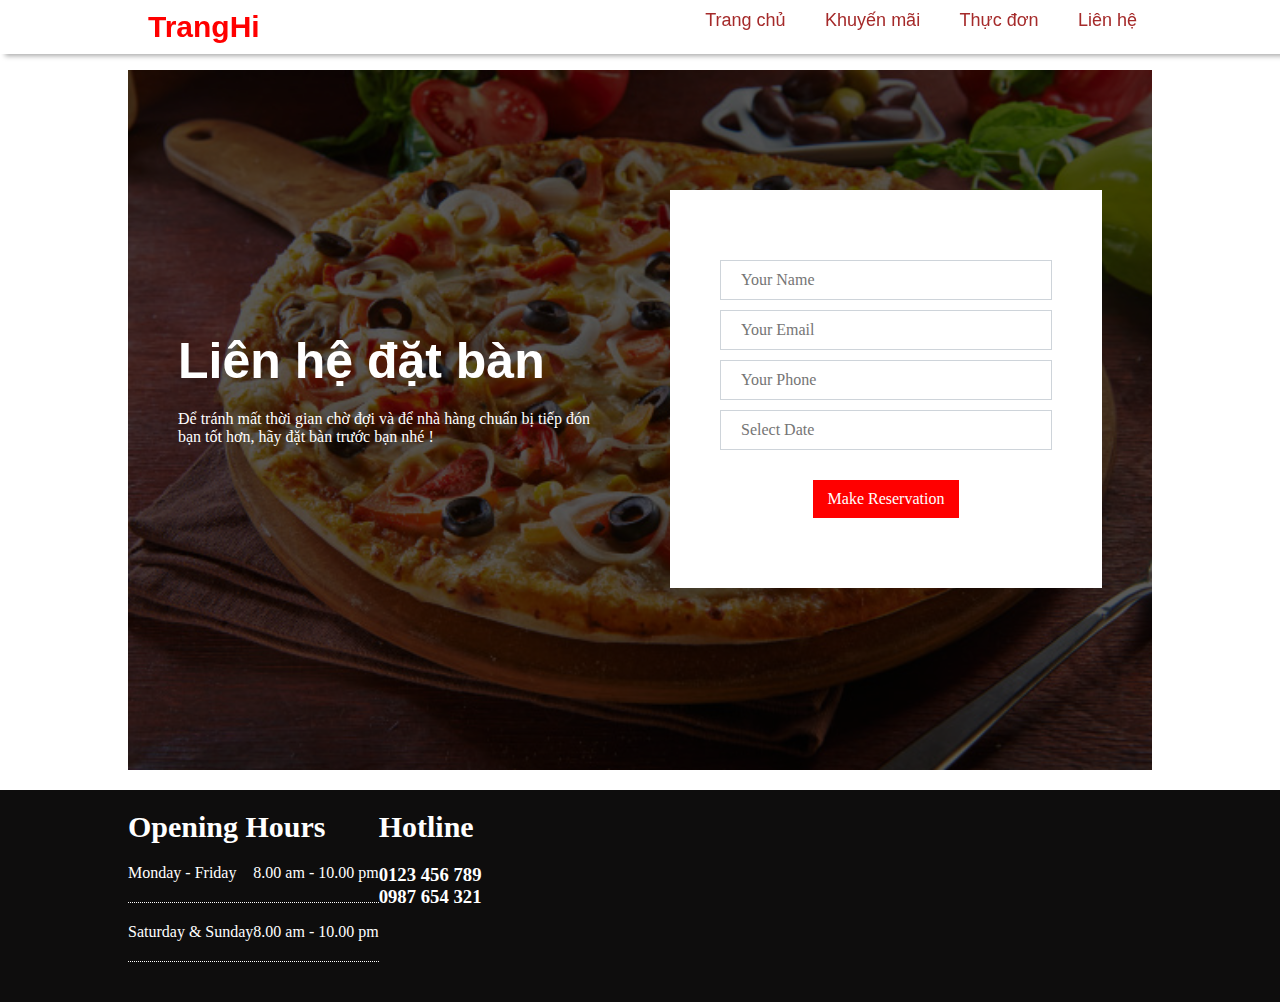
<file: contact.html>
<!DOCTYPE html>
<html lang = "en">
<head>
    <meta charset="UTF-8">
    <meta name = "viewport" content="width = device-width , initial-scale 1.0">
    <title>contact</title>

    <link rel="stylesheet" href="contact.css">
</head>

<header>
    <a href="" class="logo">TrangHi</a>

    <nav class="navbar">
        <a href="home.html">Trang chủ</a>
        <a href="sale.html">Khuyến mãi</a>
        <a href="menu.html">Thực đơn</a>
        <a href="contact.html">Liên hệ</a>
    </nav>
</header>

<section class="contact">

    <div class="form">
        <div class="img-back"></div>
        <div class="content">
            <div class="left">
                <h3>Liên hệ đặt bàn </h3>
                <p >Để tránh mất thời gian chờ đợi và để nhà hàng chuẩn bị tiếp đón bạn tốt hơn, hãy đặt bàn trước bạn nhé !</p>
            </div>
            <div class="right">
                <form action="" >
                    <input type="text" class="reserve" name = "name" placeholder="Your Name" onfocus="this.placeholder = ''" onblur="this.placeholder = 'Your Name'">

                    <input type="email" class="reserve" name = "email" placeholder="Your Email" onfocus="this.placeholder = ''" onblur="this.placeholder = 'Your Email'">

                    <input type="text" class="reserve" name = "phone" placeholder="Your Phone" onfocus="this.placeholder = ''" onblur="this.placeholder = 'Your Phone'">

                    <input type="text" class="reserve" name = "date" placeholder="Select Date" onfocus="this.placeholder = ''" onblur="this.placeholder = 'Select Date'">

                    <button class="btn">Make Reservation</button>

                </form>
            </div>
        </div>
    </div>


</section>

<section class="footer">

    <div class="share">
        <div class="left">
            <h3>Opening Hours</h3>
            <ul>
                <li>
                    <span>Monday - Friday</span>
                    <span>8.00 am - 10.00 pm</span>
                </li>
                <li>
                    <span>Saturday & Sunday</span>
                    <span>8.00 am - 10.00 pm</span>
                </li>
            </ul>
        </div>

        <div class="right">
            
            <h3>Hotline </h3>
            <h3>0123 456 789</h3>
            <h3>0987 654 321</h3>
           
        </div>
        
    </div>

</section>
</file>
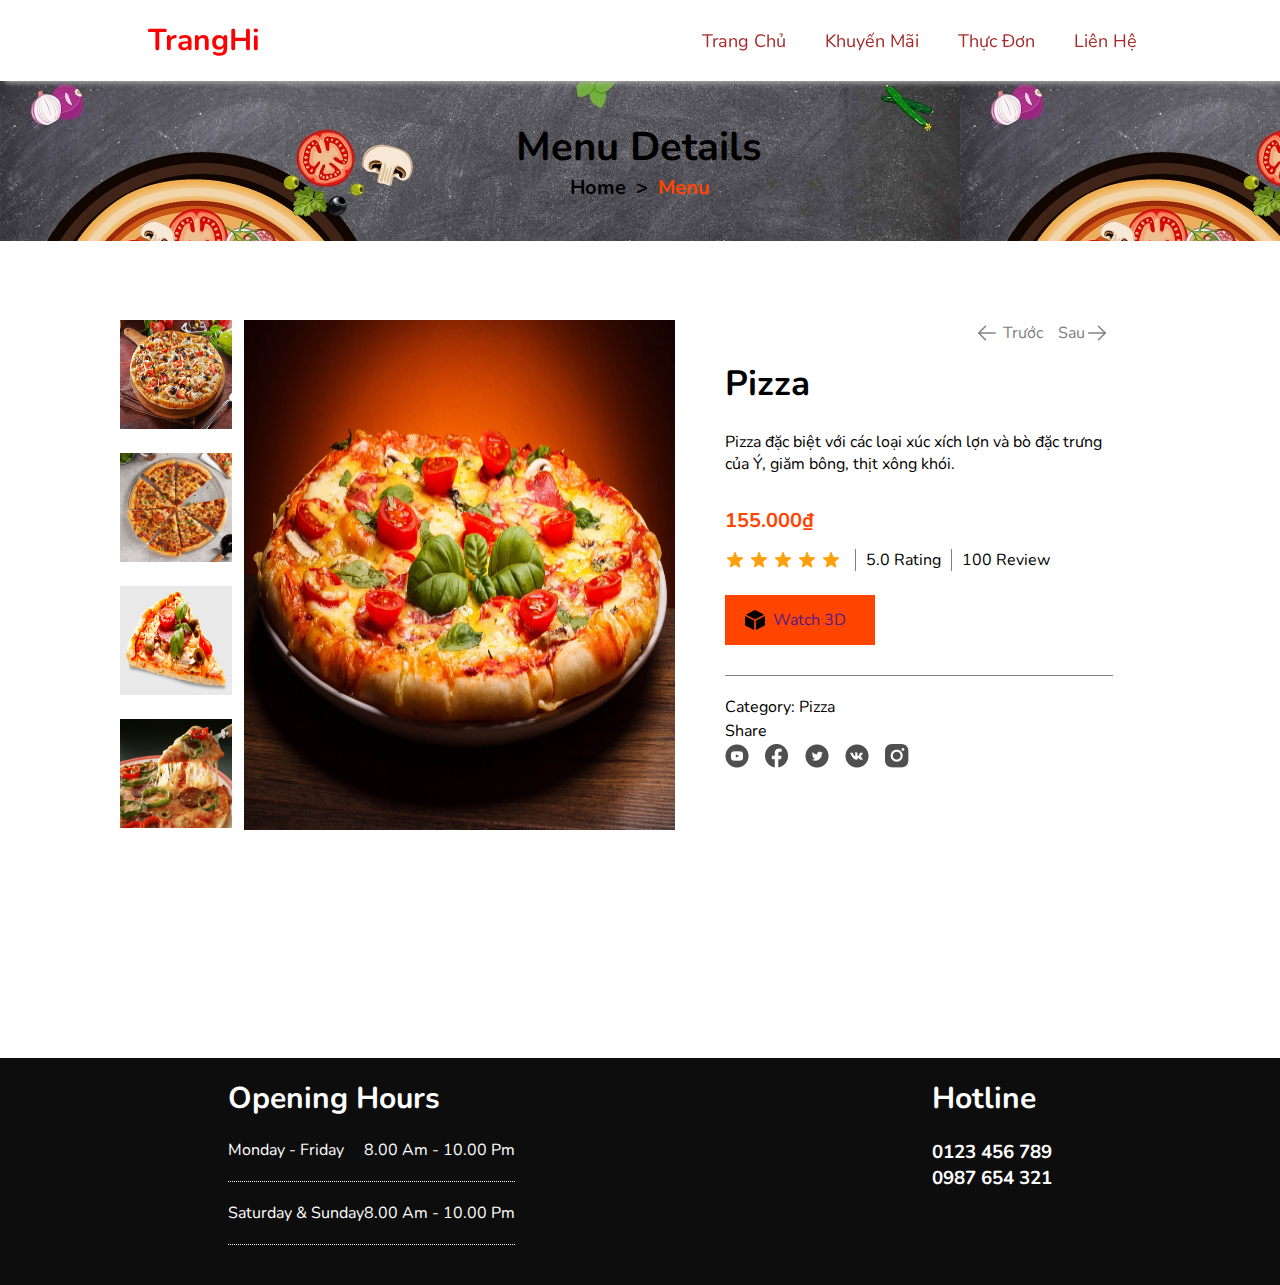
<file: detail.html>
<!DOCTYPE html>
<html lang="en">
<head>
    <meta charset="UTF-8">
    <meta name="viewport" content="width=device-width, initial-scale=1.0">
    <title>Pizza</title>

    <link rel="stylesheet" href="https://cdnjs.cloudflare.com/ajax/libs/font-awesome/6.2.0/css/all.min.css">

    <link rel="stylesheet" href="detail.css">

</head>
<body>
<header>

    <a href="" class="logo">TrangHi</a>

    <nav class="navbar">
        <a href="home.html">Trang chủ</a>
        <a href="sale.html">Khuyến mãi</a>
        <a href="menu.html">Thực đơn</a>
        <a href="contact.html">Liên hệ</a>
    </nav>

</header>
<section class="menu-details">
    <div class="our-details bg">
        <h1>menu details</h1>
        <div class="group-ps">
            <div class="place">home</div>
            <div class="caven">></div>
            <div class="shop">menu</div>
        </div>
    </div>
    <div class="pizza-detail">
        <div class="image-contant">
            <div class="flex-col-1">
                <img class="pizza-side" src="images/pizza-1.jpg" />
                <img class="pizza-side" src="images/pizza-2.jpg" />
                <img class="pizza-side" src="images/pizza-3.jpg" />
                <img class="pizza-side" src="images/pizza-4.jpg" />
            </div>
            <img class="pizza-m" src="images/pizza-m.jpg" />
        </div>
        <div class="flex-col-2">
            <div class="group-container">
                <div class="chi-dan">
                    <img class="arrow-r" src="images/arrow-r.svg"/>
                    <a href="" class="prev">Trước</a>
                    <a href="" class="next">Sau</a>
                    <img class="arrow-l" src="images/arrow-l.svg"/>
                </div>
            </div>
            <div class="pizza-heading">Pizza</div>
            <p class="mota-pizza">Pizza đặc biệt với các loại xúc xích lợn và bò đặc trưng của Ý, giăm bông, thịt xông khói. </p>
            <div class="gia-pizza">155.000₫</div>
            <div class="rating">
                <div class="stars">
                    <img class="star" src="images/star.svg" />
                    <img class="star" src="images/star.svg" />
                    <img class="star" src="images/star.svg" />
                    <img class="star" src="images/star.svg" />
                    <img class="star" src="images/star.svg" />
                </div>
                <div class="rataing">
                    <div class="rating-score">5.0 rating</div>
                    <div class="review-count">100 review</div>
                </div>
            </div>
            <div class="overlap-group-container">
                <a href="" class="overlap-group">
                    <img class="video" src="images/3d.jpg"/>
                    <div class="watch3d">Watch 3D</div>
                </a>
            </div>
            <div class="category">category: pizza</div>
            <div>
                <div class="share-t">share</div>
                <img class="social-content" src="images/social-content.png"/>
            </div>
        </div>
    </div>
</section>


<section class="footer">
    <div class="share">
        <div class="left">
            <h3>Opening Hours</h3>
            <ul>
                <li>
                    <span>Monday - Friday</span>
                    <span>8.00 am - 10.00 pm</span>
                </li>
                <li>
                    <span>Saturday & Sunday</span>
                    <span>8.00 am - 10.00 pm</span>
                </li>
            </ul>
        </div>
        <div class="right">
            
            <h3>Hotline </h3>
            <h3>0123 456 789</h3>
            <h3>0987 654 321</h3>           
        </div>        
    </div>
</section>



<!-- custom js file link  -->
<script src="script.js" type =  "text/javascript"></script>


</body>
</html>
</file>
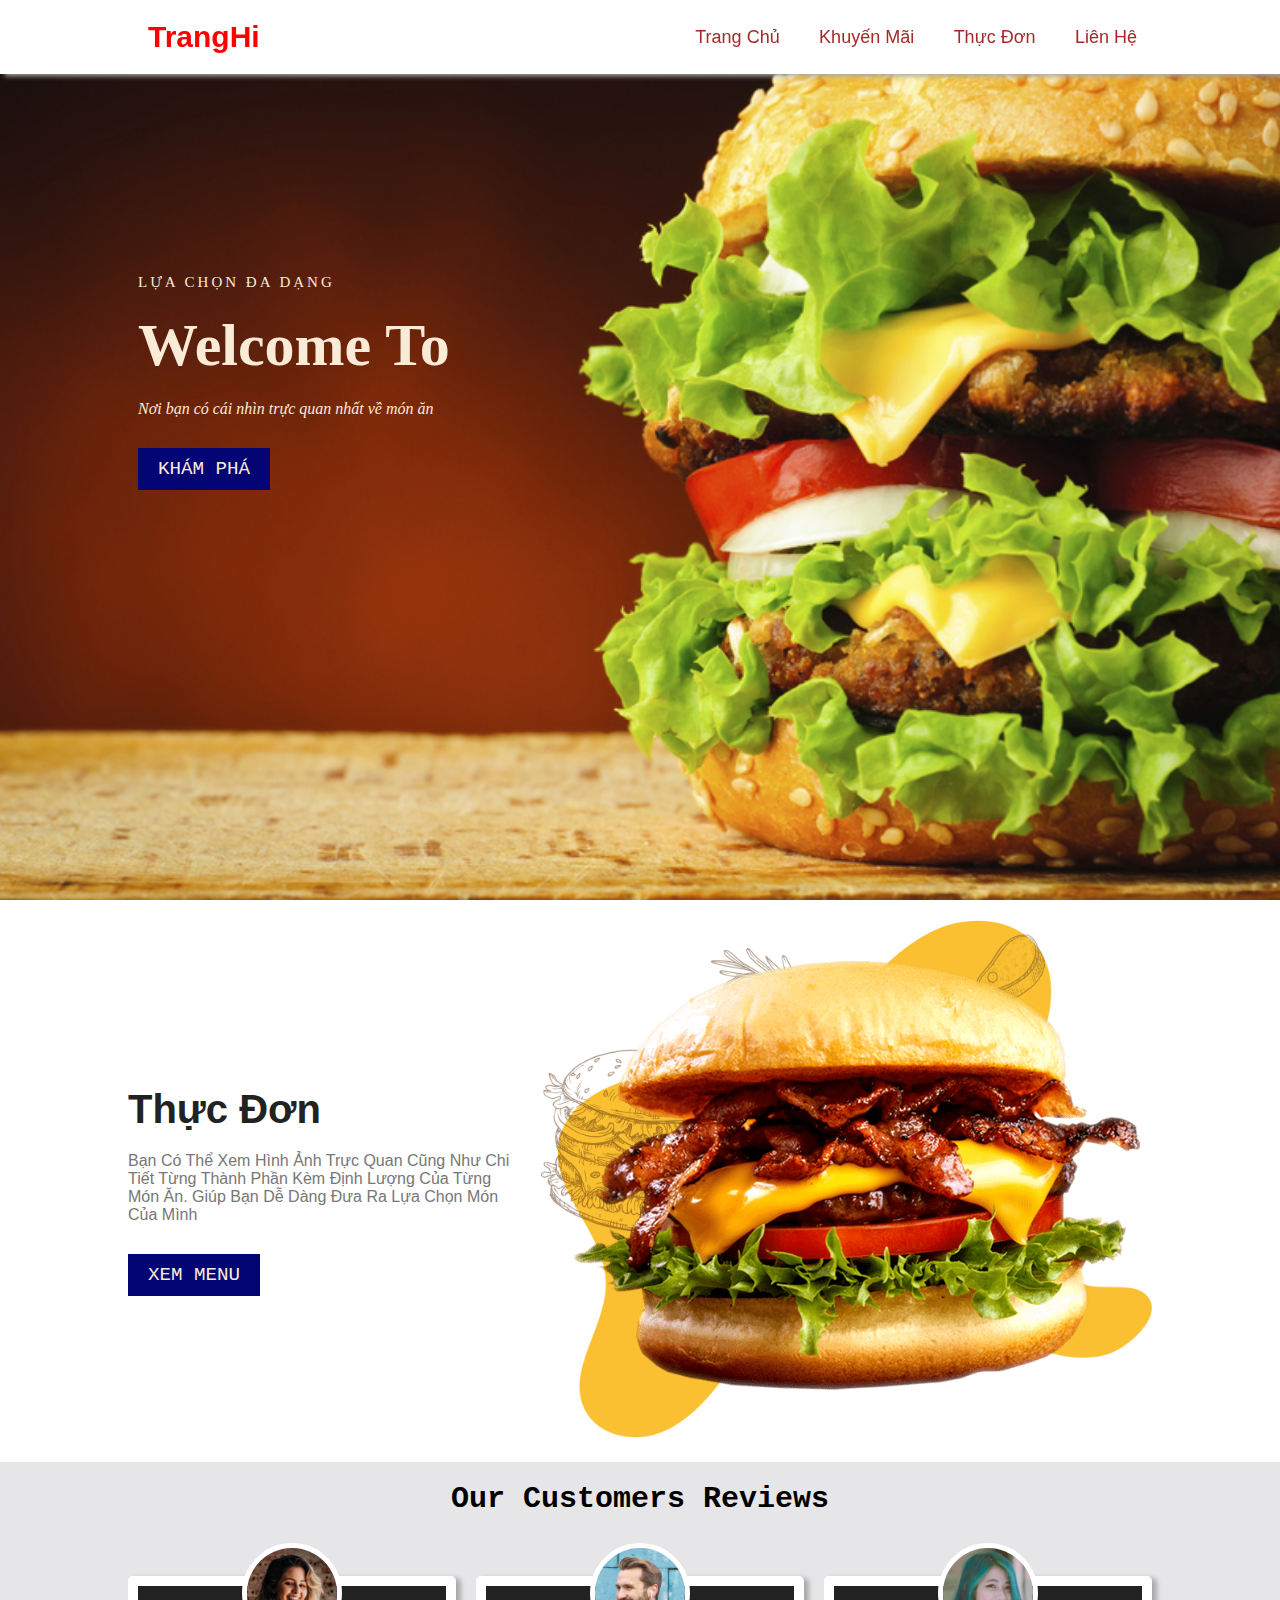
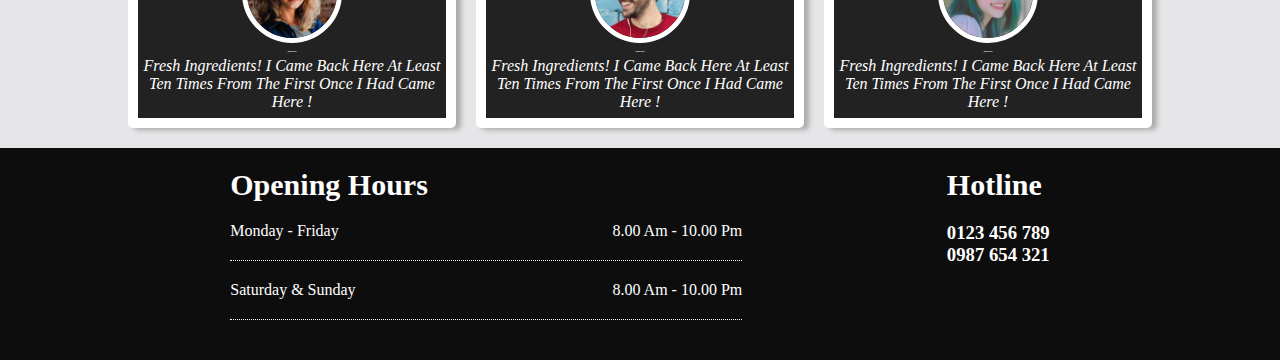
<file: home.html>
<!DOCTYPE html>
<html lang="en">
<head>
    <meta charset="UTF-8">
    <meta name="viewport" content="width=device-width, initial-scale=1.0">
    <title>home</title>

    <link rel="stylesheet" href="home.css">

</head>

<header>

    <a href="" class="logo">TrangHi</a>

    <nav class="navbar">
        <a href="#home">Trang chủ</a>
        <a href="#promotion">Khuyến mãi</a>
        <a href="#menu">Thực đơn</a>
        <a href="#contact">Liên hệ</a>
    </nav>

</header>

<section class="home">
    <div class="banner">
        <h5>Lựa chọn đa dạng </h5>
        <h1>Welcome to </h1>
        <p>Nơi bạn có cái nhìn trực quan nhất về món ăn</p>
        <a href="sale.html" class="btn">Khám phá</a>
    </div>
</section>

<section class="home-menu">
    <div class="container">
        <div class="left">
            <h1>Thực đơn</h1>
            <p>Bạn có thể xem hình ảnh trực quan cũng như chi tiết từng thành phần kèm định lượng của từng món ăn. Giúp bạn dễ dàng đưa ra lựa chọn món của mình</p>
            <a href="#" class="btn">Xem menu</a>
        </div>
        <div class="right">
            <img src="images/home-img.png" alt="" class="food">
        </div>
    </div>
</section>

<section class="home-review">
    <h1 class="heading">Our customers reviews</h1>

    <div class="container">
        <div class="box">
            <img src="images/pic1.png" alt="">
            <h3>john deo</h3>
            <p>Fresh ingredients! I came back here at least ten times from the first once I had came here !</p>
        </div>
        <div class="box">
            <img src="images/pic2.png" alt="">
            <h3>john deo</h3>
            <p>Fresh ingredients! I came back here at least ten times from the first once I had came here !</p>
        </div>
        <div class="box">
            <img src="images/pic3.png" alt="">
            <h3>john deo</h3>
            <p>Fresh ingredients! I came back here at least ten times from the first once I had came here !</p>
        </div>
    </div>
    
</section>


<section class="footer">

    <div class="share">
        <div class="left">
            <h3>Opening Hours</h3>
            <ul>
                <li>
                    <span>Monday - Friday</span>
                    <span>8.00 am - 10.00 pm</span>
                </li>
                <li>
                    <span>Saturday & Sunday</span>
                    <span>8.00 am - 10.00 pm</span>
                </li>
            </ul>
        </div>

        <div class="right">
            
            <h3>Hotline </h3>
            <h3>0123 456 789</h3>
            <h3>0987 654 321</h3>
           
        </div>
        
    </div>

</section>
</file>
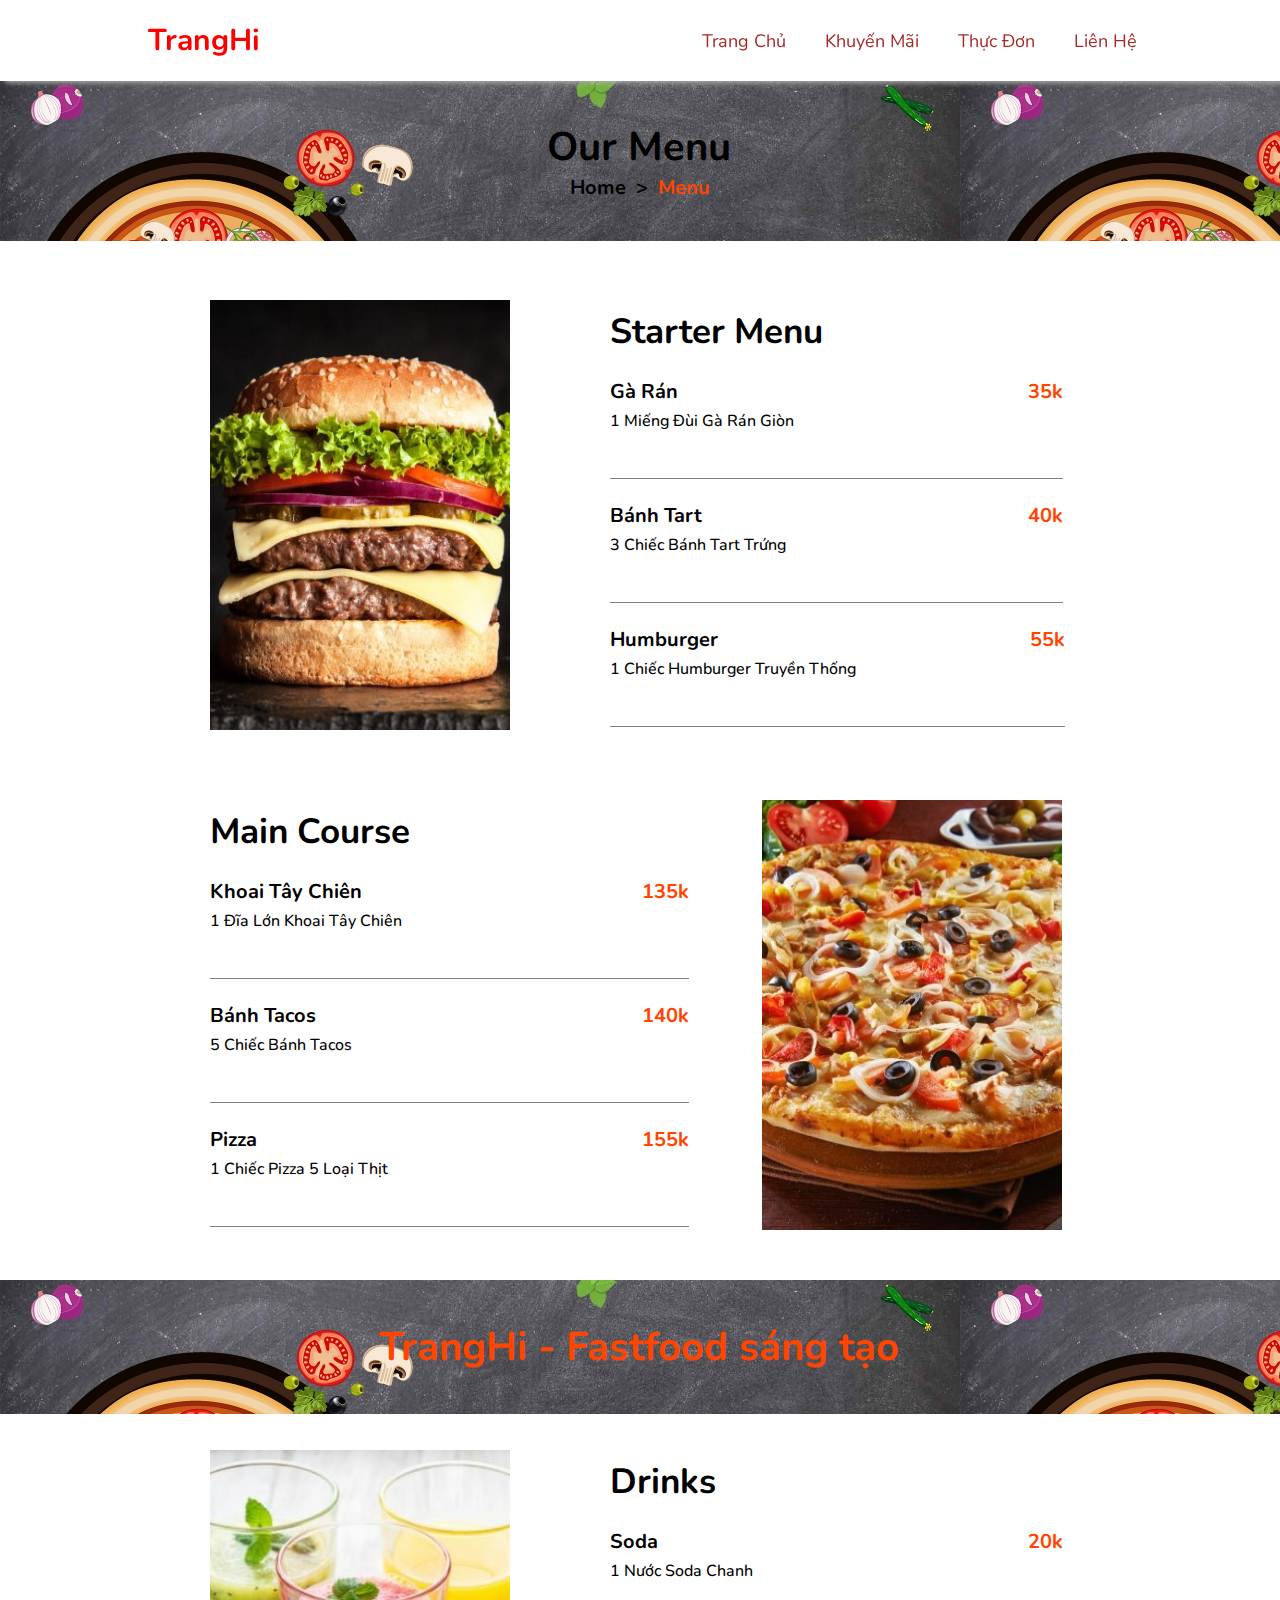
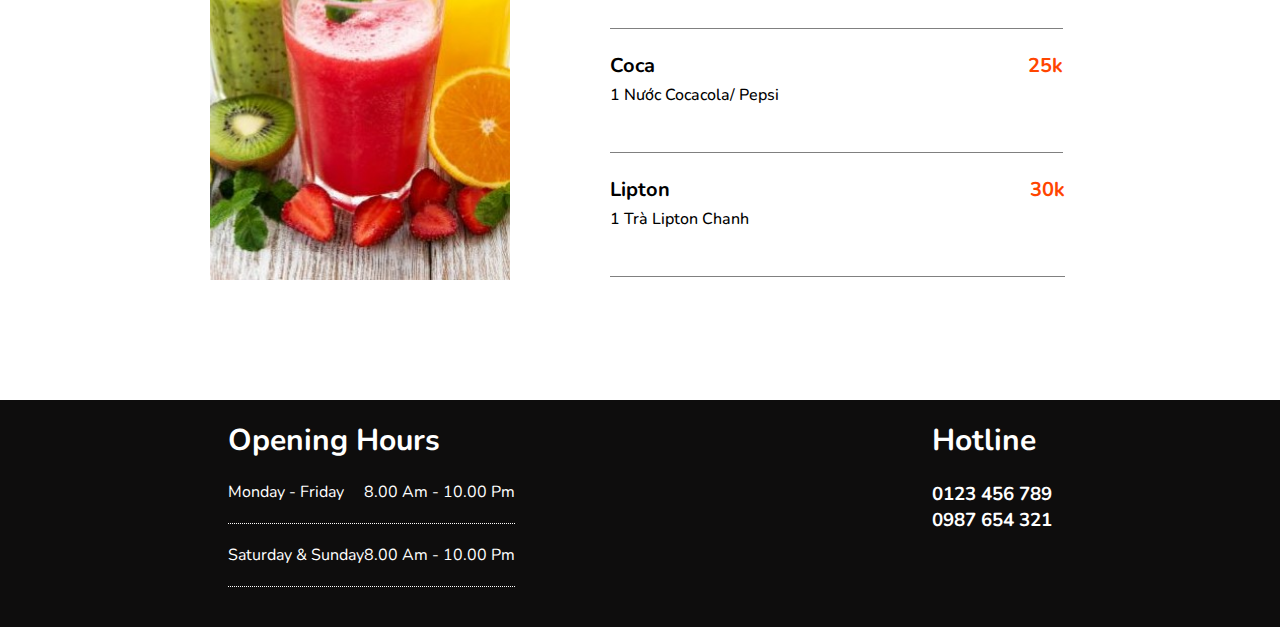
<file: menu.html>
<!DOCTYPE html>
<html lang="en">
<head>
    <meta charset="UTF-8">
    <meta name="viewport" content="width=device-width, initial-scale=1.0">
    <title>Menu</title>

    <link rel="stylesheet" href="https://cdnjs.cloudflare.com/ajax/libs/font-awesome/6.2.0/css/all.min.css">

    <link rel="stylesheet" href="menu.css">

</head>
<body>
<header>

    <a href="" class="logo">TrangHi</a>

    <nav class="navbar">
        <a href="home.html">Trang chủ</a>
        <a href="sale.html">Khuyến mãi</a>
        <a href="menu.html">Thực đơn</a>
        <a href="contact.html">Liên hệ</a>
    </nav>

</header>

<section class="menu" id="menu">
    <div class="our-menu bg">
        <h1>our menu</h1>
        <div class="group-ps">
            <div class="place">home</div>
            <div class="caven">></div>
            <div class="shop">menu</div>
        </div>
    </div>
    <div class="starter-menu">
        <img class="menu-pic" src="images/p-1.jpg"/>
        <div class="flex-col">
            <div class="starter-menu-heading">Starter Menu</div>
            <div class="component">
                <div class="flex-row-1">
                    <a href="" class="ten-mon-an">gà rán</a>
                    <div class="gia">35k</div>
                </div>
                <p class="mota">1 miếng đùi gà rán giòn</p>
            </div>
            
            <div class="component">
                <div class="flex-row-2">
                    <a href="" class="ten-mon-an">bánh tart</a>
                    <div class="gia">40k</div>
                </div>
                <div class="mota">3 chiếc bánh tart trứng</div>
            </div>
            <div class="component">
                <div class="flex-row-3">
                    <a href="" class="ten-mon-an">humburger</a>
                    <div class="gia">55k</div>
                </div>
                <p class="mota">1 chiếc humburger truyền thống</p>
            </div>
        </div>
    </div>

    <div class="main-course">
        <div class="mflex-col">
            <div class="main-course-heading">main course</div>
            <div class="component">
                <div class="mflex-row-1">
                    <a href="" class="ten-mon-an">khoai tây chiên</a>
                    <div class="gia">135k</div>
                </div>
                <p class="mota">1 đĩa lớn khoai tây chiên</p>
            </div>
            <div class="component">
                <div class="mflex-row-2">
                    <a href="" class="ten-mon-an">bánh tacos</a>
                    <div class="gia">140k</div>
                </div>
                <div class="mota">5 chiếc bánh tacos</div>
            </div>
            <div class="component">
                <div class="mflex-row-3">
                    <a href="detail.html" class="ten-mon-an">pizza</a>
                    <div class="gia">155k</div>
                </div>
                <p class="mota">1 chiếc pizza 5 loại thịt</p>
            </div>
        </div>
        <img class="menu-pic" src="images/m-1.jpg"/>
    </div>
    <div class="ads bg">
        <h1>TrangHi - Fastfood sáng tạo</h1>
    </div>    
    <div class="drink">
        <img class="menu-pic" src="images/d-1.jpg"/>
        <div class="dflex-col">
            <div class="drink-heading">Drinks</div>
            <div class="component">
                <div class="dflex-row-1">
                    <a href="" class="ten-mon-an">Soda</a>
                    <div class="gia">20k</div>
                </div>
                <p class="mota">1 nước soda chanh</p>
            </div>
            <div class="component">
                <div class="dflex-row-2">
                    <a href="" class="ten-mon-an">Coca</a>
                    <div class="gia">25k</div>
                </div>
                <div class="mota">1 nước cocacola/ pepsi</div>
            </div>
            <div class="component">
                <div class="dflex-row-3">
                    <a href="" class="ten-mon-an">lipton</a>
                    <div class="gia">30k</div>
                </div>
                <p class="mota">1 trà lipton chanh</p>
            </div>
        </div>
    </div>
</section>


<section class="footer">
    <div class="share">
        <div class="left">
            <h3>Opening Hours</h3>
            <ul>
                <li>
                    <span>Monday - Friday</span>
                    <span>8.00 am - 10.00 pm</span>
                </li>
                <li>
                    <span>Saturday & Sunday</span>
                    <span>8.00 am - 10.00 pm</span>
                </li>
            </ul>
        </div>
        <div class="right">
            
            <h3>Hotline </h3>
            <h3>0123 456 789</h3>
            <h3>0987 654 321</h3>           
        </div>        
    </div>
</section>


<!-- custom js file link  -->
<script src="script.js" type =  "text/javascript"></script>


</body>
</html>
</file>
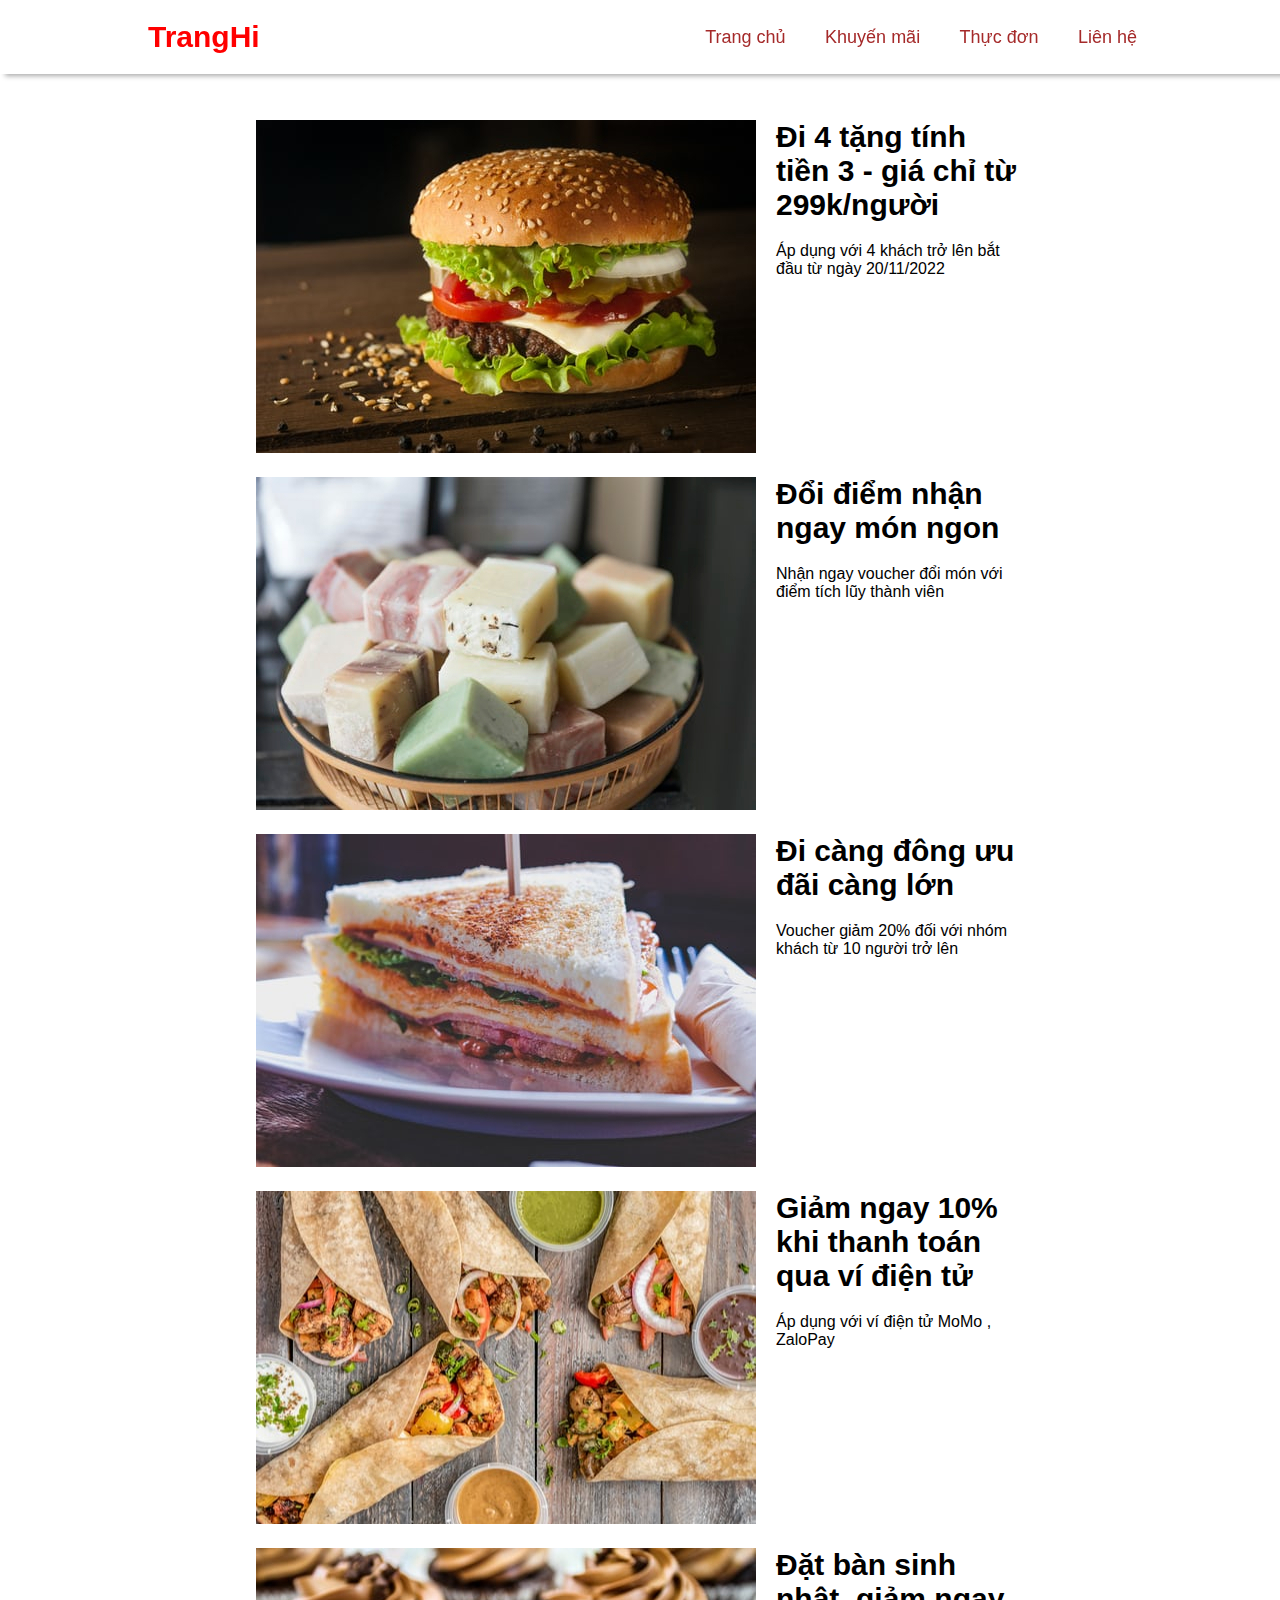
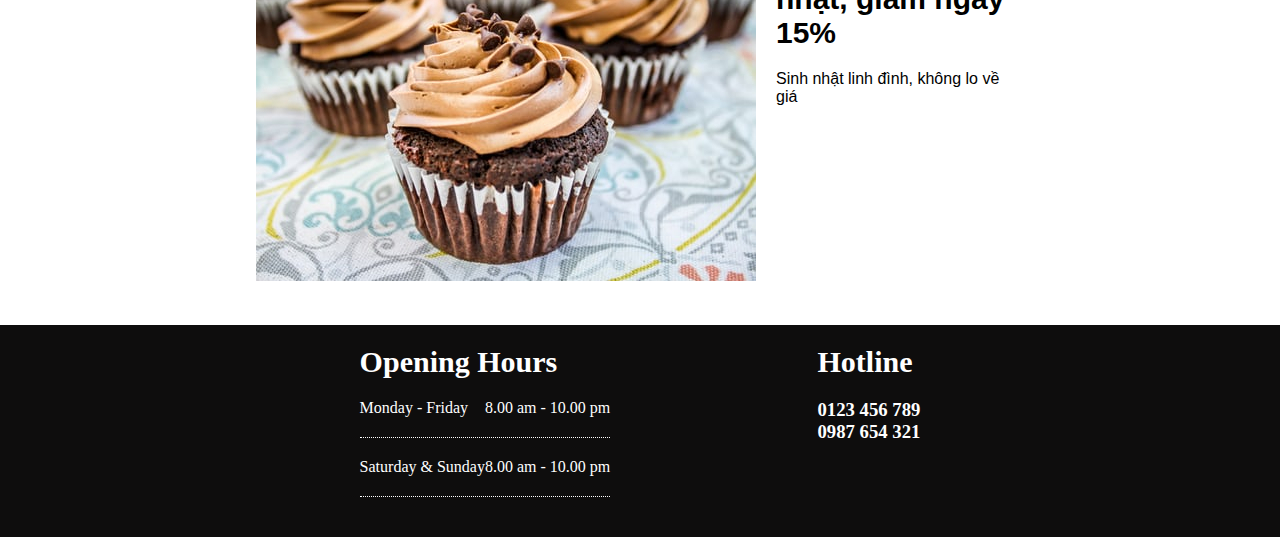
<file: sale.html>
<!DOCTYPE html>
<html lang="en">
<head>
    <meta charset="UTF-8">
    <meta name="viewport" content="width=device-width, initial-scale=1.0">
    <title>Sale</title>

    <link rel="stylesheet" href="sale.css">

</head>

<header>

    <a href="" class="logo">TrangHi</a>

    <nav class="navbar">
        <a href="#home">Trang chủ</a>
        <a href="#promotion">Khuyến mãi</a>
        <a href="#menu">Thực đơn</a>
        <a href="#contact">Liên hệ</a>
    </nav>

</header>

<section class="promotion">
    <div class="voucher">
        <div class="left">
            <img src="images/g-1.jpg" alt="">
        </div>
        <div class="right">
            <h2>Đi 4 tặng tính tiền 3 - giá chỉ từ 299k/người</h2>
            <p>Áp dụng với 4 khách trở lên bắt đầu từ ngày 20/11/2022</p>
        </div>
    </div>

    <div class="voucher">
        <div class="left">
            <img src="images/g-5.jpg" alt="">
        </div>
        <div class="right">
            <h2>Đổi điểm nhận ngay món ngon</h2>
            <p>Nhận ngay voucher đổi món với điểm tích lũy thành viên</p>
        </div>
    </div>

    <div class="voucher">
        <div class="left">
            <img src="images/g-2.jpg" alt="">
        </div>
        <div class="right">
            <h2>Đi càng đông ưu đãi càng lớn</h2>
            <p>Voucher giảm 20% đối với nhóm khách từ 10 người trở lên</p>
        </div>
    </div>

    <div class="voucher">
        <div class="left">
            <img src="images/g-3.jpg" alt="">
        </div>
        <div class="right">
            <h2>Giảm ngay 10% khi thanh toán qua ví điện tử </h2>
            <p>Áp dụng với ví điện tử MoMo , ZaloPay</p>
        </div>
    </div>

    <div class="voucher">
        <div class="left">
            <img src="images/g-4.jpg" alt="">
        </div>
        <div class="right">
            <h2>Đặt bàn sinh nhật, giảm ngay 15%</h2>
            <p>Sinh nhật linh đình, không lo về giá </p>
        </div>
    </div>
    
</section>


<section class="footer">

    <div class="share">
        <div class="left">
            <h3>Opening Hours</h3>
            <ul>
                <li>
                    <span>Monday - Friday</span>
                    <span>8.00 am - 10.00 pm</span>
                </li>
                <li>
                    <span>Saturday & Sunday</span>
                    <span>8.00 am - 10.00 pm</span>
                </li>
            </ul>
        </div>

        <div class="right">
            
            <h3>Hotline </h3>
            <h3>0123 456 789</h3>
            <h3>0987 654 321</h3>
           
        </div>
        
    </div>

</section>
</file>
<file: contact.css>
*{
    margin: 0;
    padding: 0;
    box-sizing: border-box;
    text-decoration: none;
    outline: none;
    border : none;
}

header {
    position: fixed;
    top: 0;
    left: 0;
    right: 0;
    display: flex;
    justify-content: space-between;
    background-color: white;
    padding : 10px 10%;
    box-shadow: 5px 2px 5px #aaaaaa;
    z-index: 100;
    font-family: sans-serif;
}

header .logo {
    font-size: 30px;
    font-weight: bolder;
    color: red;
}

a{
    margin-left: 5px;
    color: brown;
    font-size: large;
    font-family: inherit;
    padding: 0 15px;
}
  
section {
    padding : 20px 10%;
    /* display: block; */
}

.form{
    background-image: url("images/s-img-2.jpg");
    background-repeat: no-repeat;
    background-size: cover;
    height : 700px;
    margin-top: 50px;
    position: relative;
}

.form .img-back {
    background-color: black;
    position: absolute;
    left: 0;
    right: 0;
    top: 0;
    bottom : 0;
    opacity: 0.65;
}

.form {
    padding : 120px 0;
}
.form .content {
    color : white;
    display: flex;
    justify-content: space-between;
    align-items: center;
    margin: 0 50px;
    flex-wrap: wrap;
    gap: 60px;
    
}

.content .left,.right{
    position: relative;
    /* max-width: 50%; */
    flex : 40%;
}

.content .left h3 {
    padding-bottom: 20px;
    font-weight: 600px;
    font-size: 50px;
    font-family: "Poppins",sans-serif;
}

.content .right form {
    background-color: white;
    padding: 70px 50px;
    text-align: center;
    display: block;
}

.reserve {
    margin-bottom: 10px;
    font-size: 16px;
    font-weight: 500;
    padding: 10px 20px;
    color: #9999;
    display: block;
    background-color: #fff;
    border: 1px solid #ced4da;
    overflow: visible;
    font-family: inherit;
    cursor: text;
    width: 100%;
}

.btn {
    background-color: red;
    padding: 10px 15px;
    color: white;
    font-size: 16px;
    font-weight: 500px;
    cursor: pointer;
    position: relative;
    margin-top: 20px;
    font-family: inherit;
}

/* foot */
.footer {
    background-color: rgb(14, 13, 13);
    color : white
}
  
.footer .share {
    display: flex;
    justify-content: space-around;
}
  
.share .left h3 {
    
    padding-bottom: 20px;
    font-weight: 600px;
    font-size: 30px;
}
  
.share .left li{
    display: flex;
    margin-bottom: 20px;
    padding-bottom: 20px;
    border-bottom: 0.5px dotted white;
    justify-content: space-between;
}
  
.share .right h3:first-child{
    font-size: 30px;
    margin-bottom: 20px;
}
</file>
<file: detail.css>
@import url('https://fonts.googleapis.com/css2?family=Nunito:wght@200;300;400;600;700&display=swap');


*{
  font-family: 'Nunito', sans-serif;
  margin:0; 
  padding:0;
  box-sizing: border-box;
  outline: none; 
  border:none;
  text-decoration: none;
  text-transform: capitalize;
  transition:all .2s linear;
}

header {
  position: fixed;
  top : 0;
  left: 0;
  right: 0;
  display: flex;
  align-items: center;
  justify-content: space-between;
  background-color: rgb(255, 255, 255);
  padding : 20px 10%;
  box-shadow: 5px 2px 5px #aaaaaa;
  z-index: 100;
}

header .logo {
  font-size: 30px;
  font-weight: bolder;
  color: red;
}
header a{
  margin-left: 5px;
  color: brown;
  font-size: large;
  padding: 0 15px;
}

section{
  padding:20px;
}
.our-details{
  align-items: center;
  display:flex;
  flex-direction:column;
  left:0;
  position:absolute;
  top:80px;
  width:100%;
  padding: 40px;
}
.bg{
  background-image: url('images/bg.jpg');
}
.our-details h1{
  color:black;
  margin-right:2px;
  white-space: nowrap;
  font-size: 40px;
}
.our-details .group-ps{
  align-items:flex-start;
  display:flex;
}
.our-details .group-ps .shop{
  color: orangered;
  font-size:20px;
  font-weight: bold;
  white-space: nowrap;
}
.our-details .group-ps .caven{
  color: black;
  font-size:20px;
  margin-left: 10px;
  margin-right: 10px;
  white-space: nowrap;
  font-weight: bold;

}
.our-details .group-ps .place{
  color:black;
  font-size:20px;
  font-weight: bold;
  white-space: nowrap;
}
/* menu details*/
.pizza-detail{
    align-items: flex-start;
    display:flex;
    gap:5px;
    height:718px;
    margin-left:100px;
    margin-top:300px;
    width:1328px;
}
.flex-col-1{
  align-items:flex-start;
  display:flex;
  flex-direction:column;
  gap:24px;
  height:588px;
  width:100px;
}
.pizza-side{
  height:109px;
  width:112px;
}
.pizza-m{
  height:510px;
  width:431px;
}
.flex-col-2{
    align-items: flex-start;
    display:flex;
    flex-direction:column;
    height:718px;
    width:400px;
}
.group-container{
    align-items: flex-start;
    display:flex;
    gap:380px;
    height:32px;
    min-width:618px;
}
.chi-dan{
    align-items: center;
    display:flex;
    height:26px;
    width:152px;
}
.prev{
    color: gray;
    letter-spacing:0;
    line-height:26px;
    margin-left:4px;
    width:39px;
    white-space: nowrap;
    cursor: pointer;
}
.prev:hover {
  color: orangered;
}
.arrow-r{
    height:24px;
    margin-left:250px;
    width:24px;
}
.arrow-l{
    height:24px;
    width:24px;
  }

.next{
  color: gray;
  letter-spacing:0;
  line-height:26px;
  margin-left:16px;
  width:41px;
  white-space: nowrap;
  cursor: pointer;
}
.next:hover {
  color: orangered;
}
.pizza-heading{
  color:black;
  font-weight:700;
  margin-top:8px;
  white-space: nowrap;
  font-size: 35px;
}
.mota-pizza{
  letter-spacing:0;
  margin-top:24px;
  text-transform: none;
}
.gia-pizza{
  color:orangered;
  font-weight:700;
  font-size: 20px;
  margin-top:32px;
  white-space: nowrap;
}
.rating{
  align-items:center;
  display:flex;
  gap:14px;
  margin-top:16px;
  width:333px;
}
.stars{
  align-items:flex-start;
  display:flex;
  gap:4px;
  width:116px;
}
.star{
  height:20px;
  width:20px;
}
.rataing{
  align-items:center;
  display:flex;
  height:20px;
  width:200px;
}
.rating-score{
  letter-spacing:0;
  white-space: nowrap;
  border-left: 1px solid grey;
  padding-left: 10px;
  padding-right: 10px;
  
}
.review-count{
  letter-spacing:0;
  white-space: nowrap;
  border-left: 1px solid grey;
  padding-left: 10px;
}
.overlap-group-container{
  align-items:flex-start;
  display:flex;
  margin-top:25px;
  width:388px;
  padding-bottom: 30px;
  border-bottom: 1px solid gray;
}

.overlap-group{
  align-items:center;
  background-color:orangered;
  display:flex;
  gap:8px;
  height:50px;
  width:150px;
  padding:0 20px;
  cursor: pointer;
}
.video{
  height:20px;
  width:20px;
}

.category{
  margin-top:20px;
}


.social-content{
    height:24px;
    width:184px;
}
.share-t{
    letter-spacing:0;
    line-height:26px;
    width:60px;
    white-space: nowrap;
}
.image-contant{
  align-items:flex-start;
  display:flex;
  gap:24px;
  width:600px;
}

.footer {
  background-color: rgb(14, 13, 13);
  color : white;
}

.footer .share {
  display: flex;
  justify-content: space-around;
}

.share .left h3 {
  padding-bottom: 20px;
  font-weight: 600px;
  font-size: 30px;
}

.share .left li{
  display: flex;
  margin-bottom: 20px;
  padding-bottom: 20px;
  border-bottom: 0.5px dotted white;
  justify-content: space-between;
}

.share .right h3:first-child{
  font-size: 30px;
  margin-bottom: 20px;
}
/* media queries  */

@media(max-width:991px){

  html{
    font-size: 55%;
  }

  header{
    padding:2rem;
  }

  section{
    padding:2rem;
  }

}

@media(max-width:768px){

  .navbar{
    display: initial;
  }

  header .navbar{
    position: absolute;
    top:100%; left: 0; right:0;
    background: #f7f7f7;
    border-top: .1rem solid rgba(0,0,0,.1);
    clip-path: polygon(0 0, 100% 0, 100% 0, 0 0);
  }

  header .navbar.active{
    clip-path: polygon(0 0, 100% 0, 100% 100%, 0% 100%);
  }

  header .navbar a{
    margin: 1.5rem;
    padding:1.5rem;
    display: block;
    border:.2rem solid rgba(0,0,0,.1);
    border-left:.5rem solid var(--red);
    background:#fff;
  }

}

@media(max-width:450px){

  html{
    font-size: 50%;
  }

}
</file>
<file: home.css>
*{
  margin: 0;
  padding: 0;
  box-sizing: border-box;
  text-transform: capitalize;
  text-decoration: none;
  outline: none;
  border: none;
}

header {
  position: fixed;
  top : 0;
  left: 0;
  right: 0;
  display: flex;
  align-items: center;
  justify-content: space-between;
  background-color: rgb(255, 255, 255);
  padding : 20px 10%;
  box-shadow: 5px 2px 5px #aaaaaa;
  z-index: 100;
  font-family: sans-serif;
}

header .logo {
  font-size: 30px;
  font-weight: bolder;
  color: red;
}


a{
  margin-left: 5px;
  color: brown;
  font-size: large;
  font-family: sans-serif;
  padding: 0 15px;
}

section {
  padding : 20px 10%;
}

.home{
  flex-wrap: wrap;
  align-items: center;
  background-image:url("images/banner.jpg") ;
  background-position: center;
  background-repeat: no-repeat;
  background-size: cover;
  /* for fitting the page */
  min-height: 100vh;
}

.banner {
  padding: 0 10px;
  color: antiquewhite;
  max-width: 1000px;
  width: 100%;
  margin-top: 100px;
  padding-top: 15%;
}

.banner h5 {
  text-transform: uppercase;
  font-weight: 200;
  letter-spacing: 3px;
  font-size: 15px;
}
.banner h1 {
  font-size: 60px;
  font-weight: 600;
  margin: 20px 0;
  /* font-family:'Courier New'; */
}

.banner p {
  font-style: italic;
  text-transform: none;
  margin-bottom: 30px;
  /* font-family:'Courier New', Courier, monospace; */
}

.btn {
  background-color: rgb(3, 5, 117);
  color: antiquewhite;
  padding : 10px 20px;
  display: inline-block;
  cursor: pointer;
  font-size: larger;
  text-transform: uppercase;
  font-family: 'Courier New', Courier, monospace;
  margin: 0;
}

/* home menu */

.home-mennu {
  padding: 120px 0;
  font-size: 15px;
  font-weight: 300;
  /* position: relative; */
  background-color: antiquewhite;
}

.container {
  /* width: 100%; */
  display: flex;
  align-items: center;
  font-family: "Poppins",sans-serif
}

.left {
  flex: 50%;
  max-width: 50%;
  padding: 10 10px;
}

.left h1 {
  font-size: 40px;
  font-weight: 600;
  margin: 20px 0;
  color : #222;
}

.left p{
  margin-bottom: 30px;
  margin-right: 30px;
  text-align: left;
  color: #777;
}

.right img {
  width: 100%;
}

/* reserve */

.home-review{
  background-color: #e6e6e9;
  text-align: center;
}

.home-review h1 {
  font-family: 'Courier New', Courier, monospace;
  font-size: 30px;
}

.home-review .container{
  display: flex;
  flex-wrap: wrap;
  gap : 20px;
}

.home-review .container .box {
  text-align: center;
  padding: 5px;
  border: 10px solid white;
  box-shadow: 5px 2px 5px #aaaaaa;
  border-radius: 5px;
  flex : 30%;
  background: #222;
  margin-top: 60px;
}

.home-review .container .box img{
  height: 100px;
  width: 100px;
  border-radius: 50%;
  border: 5px solid white;
  object-fit: cover;
  margin-top: -3rem;
}

.home-review .container .box h3{
  font-size: 2px;
  color: white;
  padding: 3px 0;
}

.home-review .container .box p{
  color: white;
  padding: 2px 0;
  font-family: "Inria Serif";
  font-style: italic;
}


.footer {
  background-color: rgb(14, 13, 13);
  color : white
}

.footer .share {
  display: flex;
  justify-content: space-around;
}

.share .left h3 {
  
  padding-bottom: 20px;
  font-weight: 600px;
  font-size: 30px;
}

.share .left li{
  display: flex;
  margin-bottom: 20px;
  padding-bottom: 20px;
  border-bottom: 0.5px dotted white;
  justify-content: space-between;
}

.share .right h3:first-child{
  font-size: 30px;
  margin-bottom: 20px;
}
</file>
<file: menu.css>
@import url('https://fonts.googleapis.com/css2?family=Nunito:wght@200;300;400;600;700&display=swap');


*{
  font-family: 'Nunito', sans-serif;
  margin:0; 
  padding:0;
  box-sizing: border-box;
  outline: none; 
  border:none;
  text-decoration: none;
  text-transform: capitalize;
  transition:all .2s linear;
}

header {
  position: fixed;
  top : 0;
  left: 0;
  right: 0;
  display: flex;
  align-items: center;
  justify-content: space-between;
  background-color: rgb(255, 255, 255);
  padding : 20px 10%;
  box-shadow: 5px 2px 5px #aaaaaa;
  z-index: 100;
}

header .logo {
  font-size: 30px;
  font-weight: bolder;
  color: red;
}
header a{
  margin-left: 5px;
  color: brown;
  font-size: large;
  padding: 0 15px;
}
section{
  padding:20px;
}
.bg{
  background-image: url('images/bg.jpg');
}
.menu{
  width: 100%;
}
.menu .our-menu{
  align-items: center;
  display:flex;
  flex-direction:column;
  left:0;
  position:absolute;
  top:80px;
  width:100%;
  padding: 40px;
}
.menu .our-menu h1{
  color:black;
  margin-right:2px;
  white-space: nowrap;
  font-size: 40px;
}
.menu .our-menu .group-ps{
  align-items:flex-start;
  display:flex;
}
.menu .our-menu .group-ps .shop{
  color: orangered;
  font-size:20px;
  font-weight: bold;
  white-space: nowrap;
}
.menu .our-menu .group-ps .caven{
  color: black;
  font-size:20px;
  font-weight: bold;
  margin-left: 10px;
  margin-right: 10px;
  white-space: nowrap;

}
.menu .our-menu .group-ps .place{
  color:black;
  font-size:20px;
  font-weight: bold;
  white-space: nowrap;
}

.starter-menu{
  align-items:flex-start;
  display:flex;
  margin-left:10px;
  width:100%;
  position: absolute;
  top: 300px;
  left: 200px;
}
.flex-col{
  align-items:flex-start;
  display: flex;
  flex-direction:column;
  position: absolute;
  top: 0;
  left: 400px;
}
.starter-menu-heading{
  color:black;
  font-weight:700;
  font-size: 35px;
  margin-top:8px;
  white-space:nowrap;
}
.component{
  align-items:flex-start;
  display:flex;
  flex-direction:column;
  margin-top:24px;
  height:100px;
  border-bottom: 1px solid grey;
}
.flex-row-1{
  align-items:flex-start;
  display:flex;
  gap: 350px;
  height:32px;
  margin-top:-1px;
}

.flex-row-2{
  align-items:flex-start;
  display:flex;
  gap:326px;
  height:32px;
  margin-top:-1px;
}

.flex-row-3{
  align-items:flex-start;
  display:flex;
  gap:312px;
  height:32px;
  margin-top:-1px;
}
.ten-mon-an{
  color:black;
  font-weight:700;
  font-size: 20px;
  white-space:nowrap;
  cursor: pointer;
}
.ten-mon-an:hover{
  color:orangered;
}
.gia{
  color:orangered;
  font-size: 20px;
  font-weight:700;
  white-space:nowrap;
}
.mota{
  color:black;
  font-weight:500;
  white-space:nowrap;
}
.menu-pic{
  height:430px;
  width:300px;
}

.main-course{
  align-items:flex-start;
  display:flex;
  margin-left:10px;
  width:100%;
  position: absolute;
  top: 800px;
  left: 200px;

}
.mflex-col{
  align-items:flex-start;
  display: flex;
  flex-direction:column;
  margin-right: 73px;
}
.main-course-heading{
  color:black;
  font-weight:700;
  font-size: 35px;
  margin-top:8px;
  white-space:nowrap;
}

.mflex-row-1{
  align-items:flex-start;
  display:flex;
  gap: 280px;
  height:32px;
  margin-top:-1px;
}

.mflex-row-2{
  align-items:flex-start;
  display:flex;
  gap:326px;
  height:32px;
  margin-top:-1px;
}

.mflex-row-3{
  align-items:flex-start;
  display:flex;
  gap:385px;
  height:32px;
  margin-top:-1px;
}

.ads {
  align-items: center;
  display:flex;
  flex-direction:column;
  left:0;
  position:absolute;
  top:1280px;
  width:100%;
  padding: 40px;
}
.ads h1{
  color:orangered;
  margin-right:2px;
  white-space: nowrap;
  font-size: 40px;
  text-transform: none;
}
.drink{
  align-items:flex-start;
  display:flex;
  margin-left:10px;
  width:100%;
  position: absolute;
  top: 1450px;
  left: 200px;

}
.dflex-col{
  align-items:flex-start;
  display: flex;
  flex-direction:column;
  position: absolute;
  top: 0;
  left: 400px;
}
.drink-heading{
  color:black;
  font-weight:700;
  font-size: 35px;
  margin-top:8px;
  white-space:nowrap;
}

.dflex-row-1{
  align-items:flex-start;
  display:flex;
  gap: 370px;
  height:32px;
  margin-top:-1px;
}

.dflex-row-2{
  align-items:flex-start;
  display:flex;
  gap:373px;
  height:32px;
  margin-top:-1px;
}

.dflex-row-3{
  align-items:flex-start;
  display:flex;
  gap:360px;
  height:32px;
  margin-top:-1px;
}

.footer {
  background-color: rgb(14, 13, 13);
  color : white;
  position: absolute;
  top: 2000px;
  width:100%;

}

.footer .share {
  display: flex;
  justify-content: space-around;
}

.share .left h3 {
  padding-bottom: 20px;
  font-weight: 600px;
  font-size: 30px;
}

.share .left li{
  display: flex;
  margin-bottom: 20px;
  padding-bottom: 20px;
  border-bottom: 0.5px dotted white;
  justify-content: space-between;
}

.share .right h3:first-child{
  font-size: 30px;
  margin-bottom: 20px;
}



/* media queries  */

@media(max-width:991px){

  html{
    font-size: 55%;
  }

  header{
    padding:32px;
  }

  section{
    padding:32px;
  }

}

@media(max-width:768px){

  .navbar{
    display: initial;
  }

  header .navbar{
    position: absolute;
    top:100%; left: 0; right:0;
    background: #f7f7f7;
    border-top: 1.6px solid rgba(0,0,0,.1);
    clip-path: polygon(0 0, 100% 0, 100% 0, 0 0);
  }

  header .navbar.active{
    clip-path: polygon(0 0, 100% 0, 100% 100%, 0% 100%);
  }

  header .navbar a{
    margin: 24px;
    padding:24px;
    display: block;
    border:3px solid rgba(0,0,0,.1);
    border-left:8px solid var(--red);
    background:#fff;
  }

}

@media(max-width:450px){

  html{
    font-size: 50%;
  }

}
</file>
<file: sale.css>
*{
    margin: 0;
    padding: 0;
    box-sizing: border-box;
    text-decoration: none;
    outline: none;
    border: none;
}
  
header {
    position: fixed;
    top : 0;
    left: 0;
    right: 0;
    display: flex;
    align-items: center;
    justify-content: space-between;
    background-color: white;
    padding : 20px 10%;
    box-shadow: 5px 2px 5px #aaaaaa;
    z-index: 100;
    font-family: sans-serif;
}
  
header .logo {
    font-size: 30px;
    font-weight: bolder;
    color: red;
}
  
  
a{
    margin-left: 5px;
    color: brown;
    font-size: large;
    font-family: sans-serif;
    padding: 0 15px;
}
  
section {
    padding : 20px 20%;
}

.promotion {
    margin-top: 100px;
    font-family: sans-serif;
}


.promotion .voucher {
    display: flex;
    margin-bottom: 20px;
}

.voucher .left {
    padding-right: 20px;
}

.voucher .right h2{
    font-size: 30px;
    margin-bottom: 20px;
}

.footer {
    background-color: rgb(14, 13, 13);
    color : white
}
  
.footer .share {
    display: flex;
    justify-content: space-around;
}
  
.share .left h3 {
    
    padding-bottom: 20px;
    font-weight: 600px;
    font-size: 30px;
}
  
.share .left li{
    display: flex;
    margin-bottom: 20px;
    padding-bottom: 20px;
    border-bottom: 0.5px dotted white;
    justify-content: space-between;
}
  
.share .right h3:first-child{
    font-size: 30px;
    margin-bottom: 20px;
}
</file>
